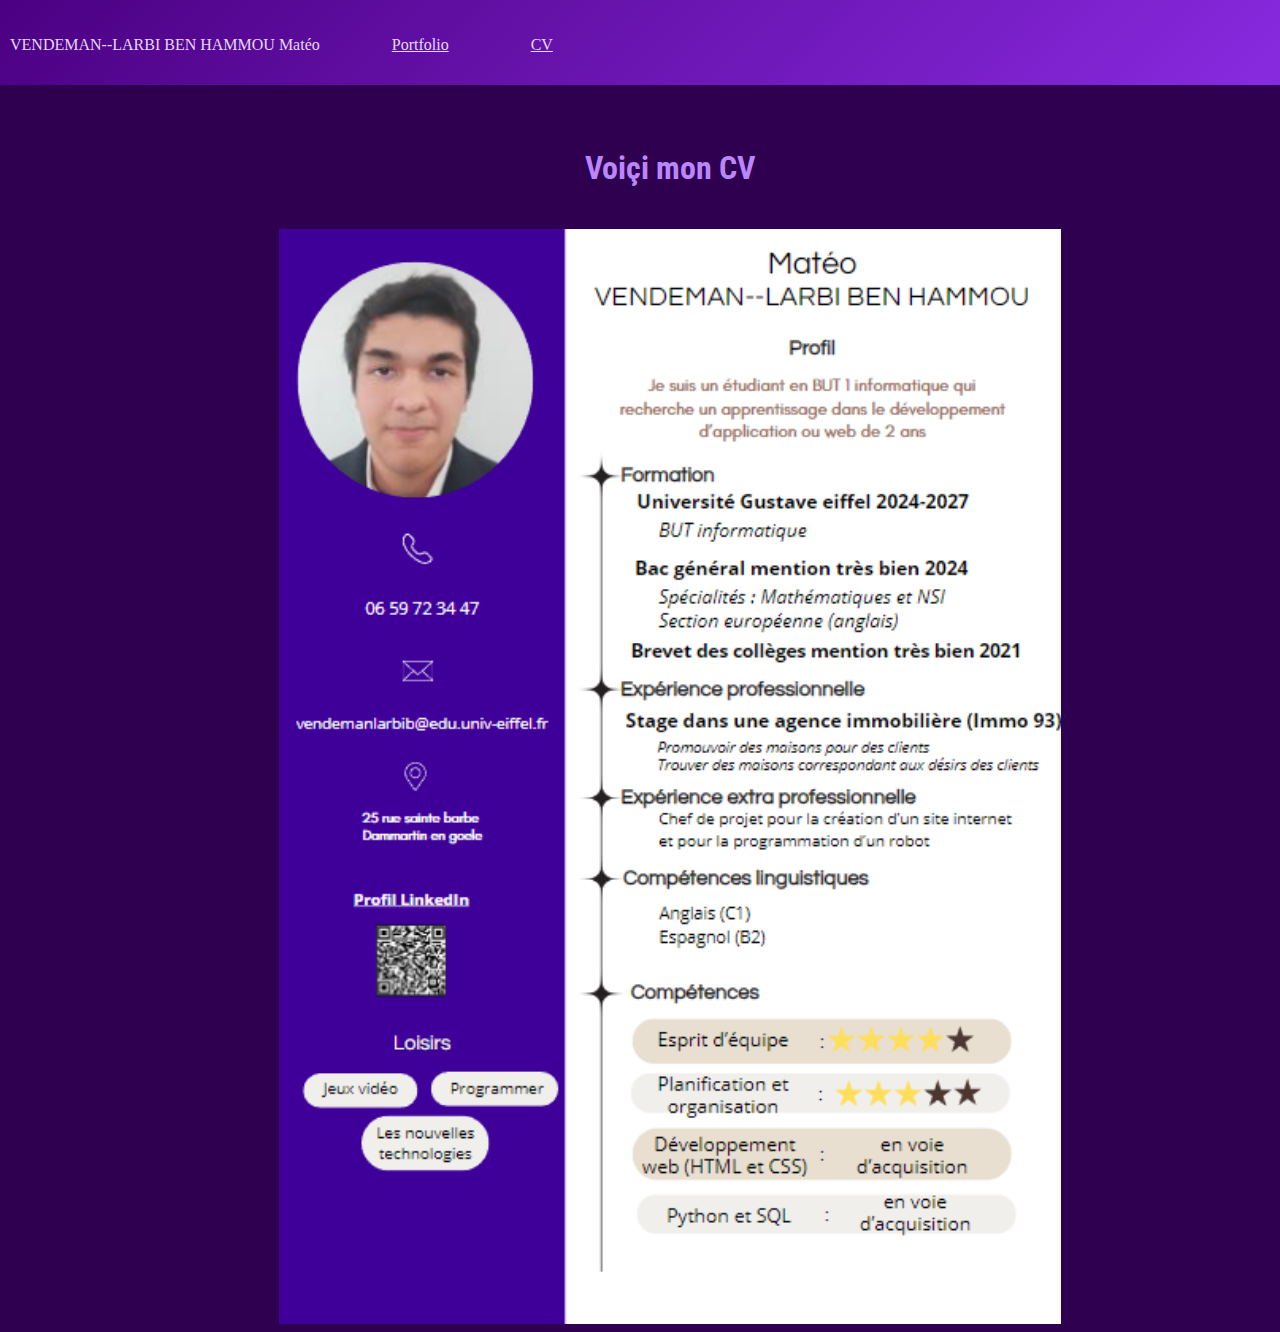
<file: cv.html>
<!DOCTYPE html>
<head>
    <meta charset="utf-8">
    <title>CV </title>
    <link rel="preconnect" href="https://fonts.googleapis.com">
    <link rel="preconnect" href="https://fonts.gstatic.com" crossorigin>
    <link href="https://fonts.googleapis.com/css2?family=Oswald:wght@200..700&display=swap" rel="stylesheet">
    <link rel="preconnect" href="https://fonts.googleapis.com">
    <link rel="preconnect" href="https://fonts.gstatic.com" crossorigin>
    <link href="https://fonts.googleapis.com/css2?family=Oswald:wght@200..700&family=Roboto+Condensed:ital,wght@0,100..900;1,100..900&display=swap" rel="stylesheet">
    <link rel="stylesheet" href="portfolio.css">
    </head>
<body>
    <header>
      <ul class="menu_grand">
        <li style="margin-left:-50px ;">VENDEMAN--LARBI BEN HAMMOU Matéo </li> 
        <li class="style-hori"><a href="index.html" class="element-menu">Portfolio</a></li>
        <li class="style-hori"><a href="cv.html" class="element-menu" >CV</a></li> 
      </ul>
  
      <label for="ch" id="lab_petit"><img src="menu.png" class="logo2"></label>
      <input type="checkbox" id="ch"/>
      <ul class="menu_petit">
        <li class="style-hori"><a href="index.html" class="element-menu">Portfolio</a></li>
        <li class="style-hori"><a href="cv.html" class="element-menu" >CV</a></li> 
      </ul>
      </header>
    <div style="display: flex;flex-direction: column;justify-content: center;align-items: center;">
        <h1>Voiçi mon CV</h1>
        <img src="cv.png" style="width: 65%; height: auto;">
    </div>
</body>
</file>
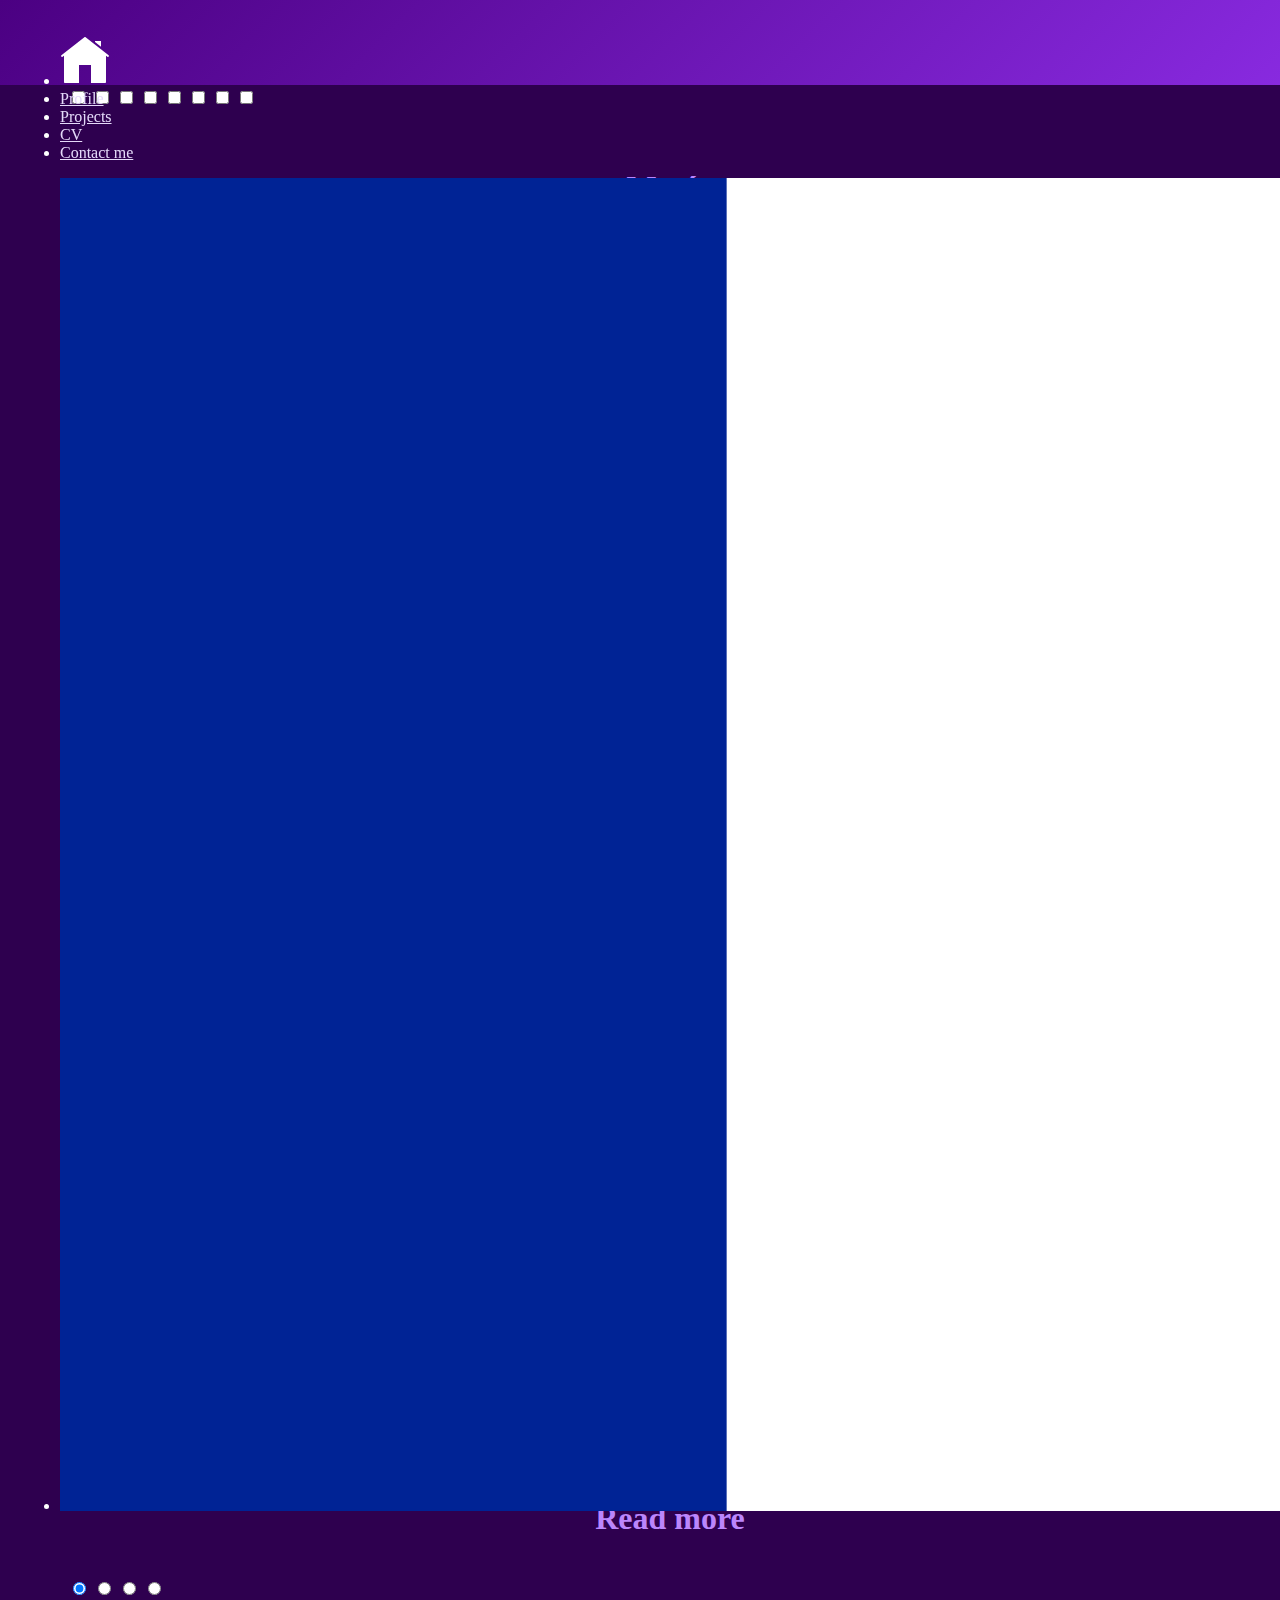
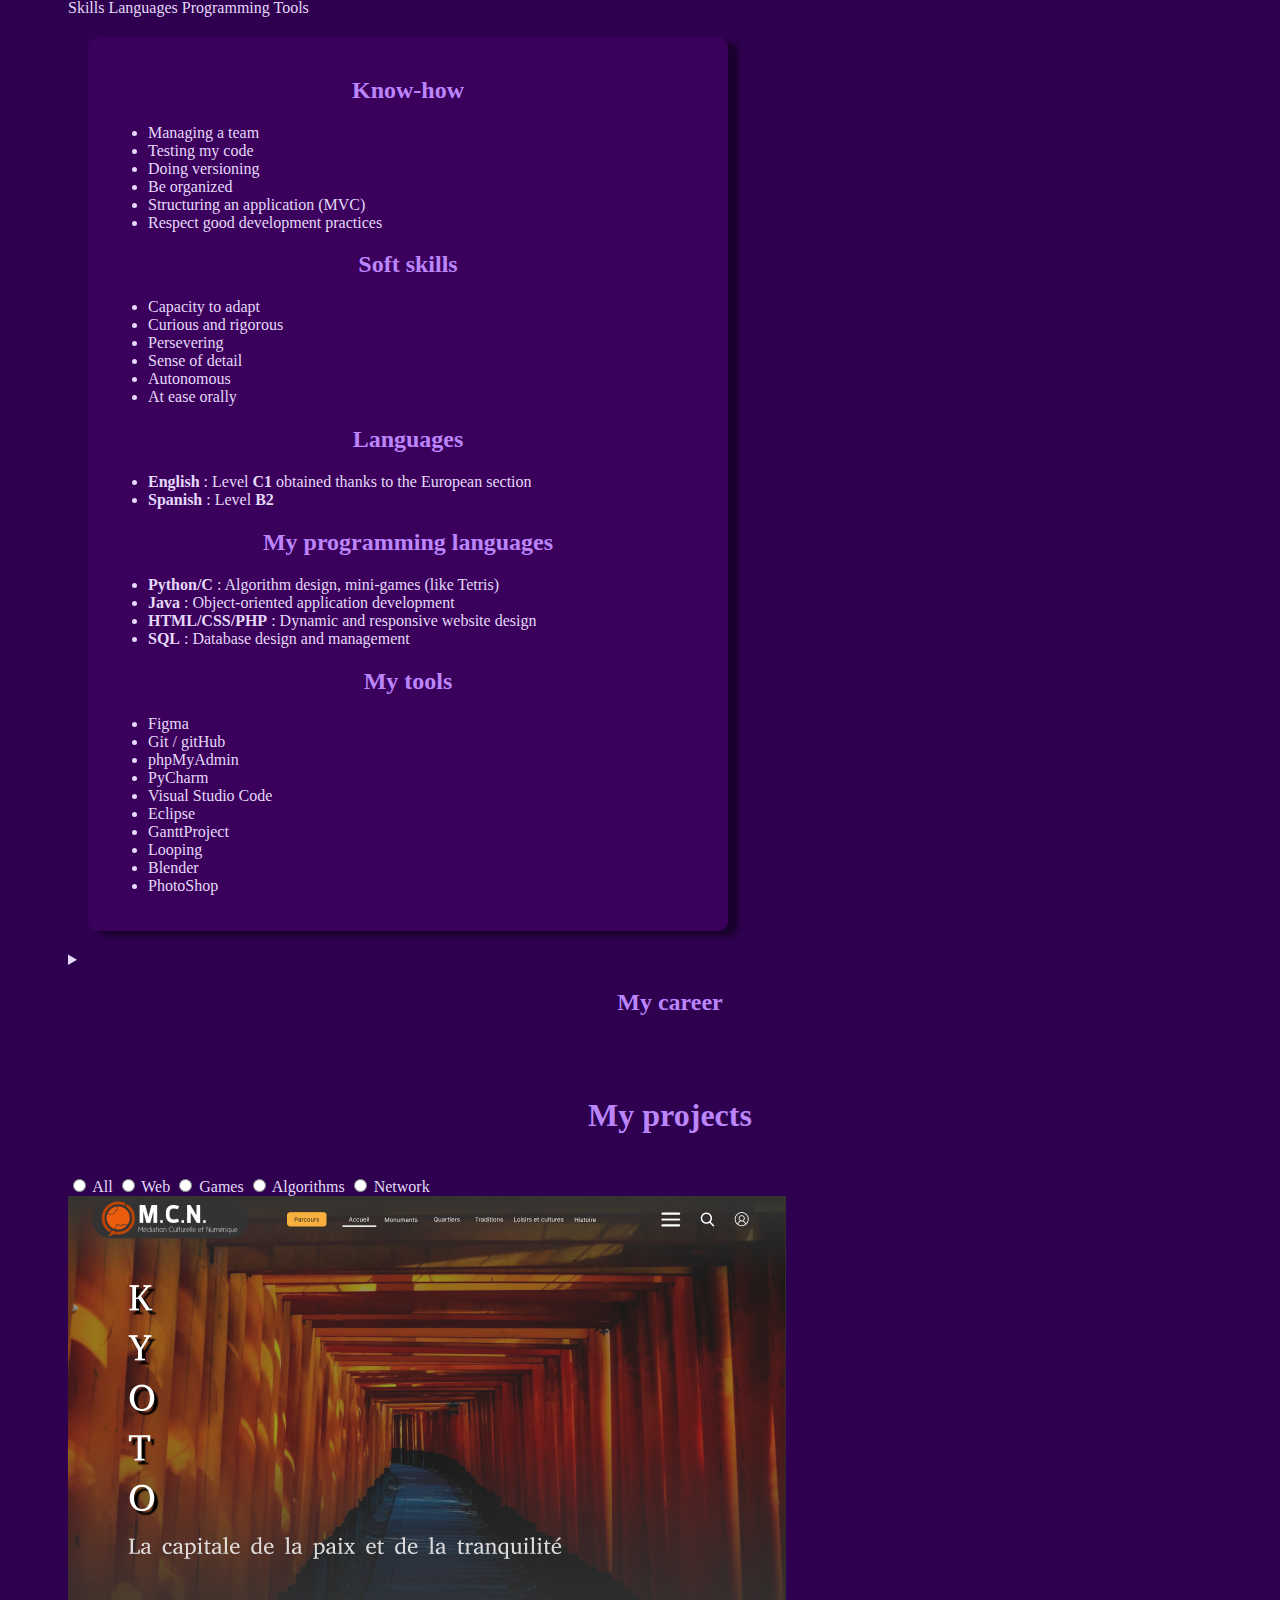
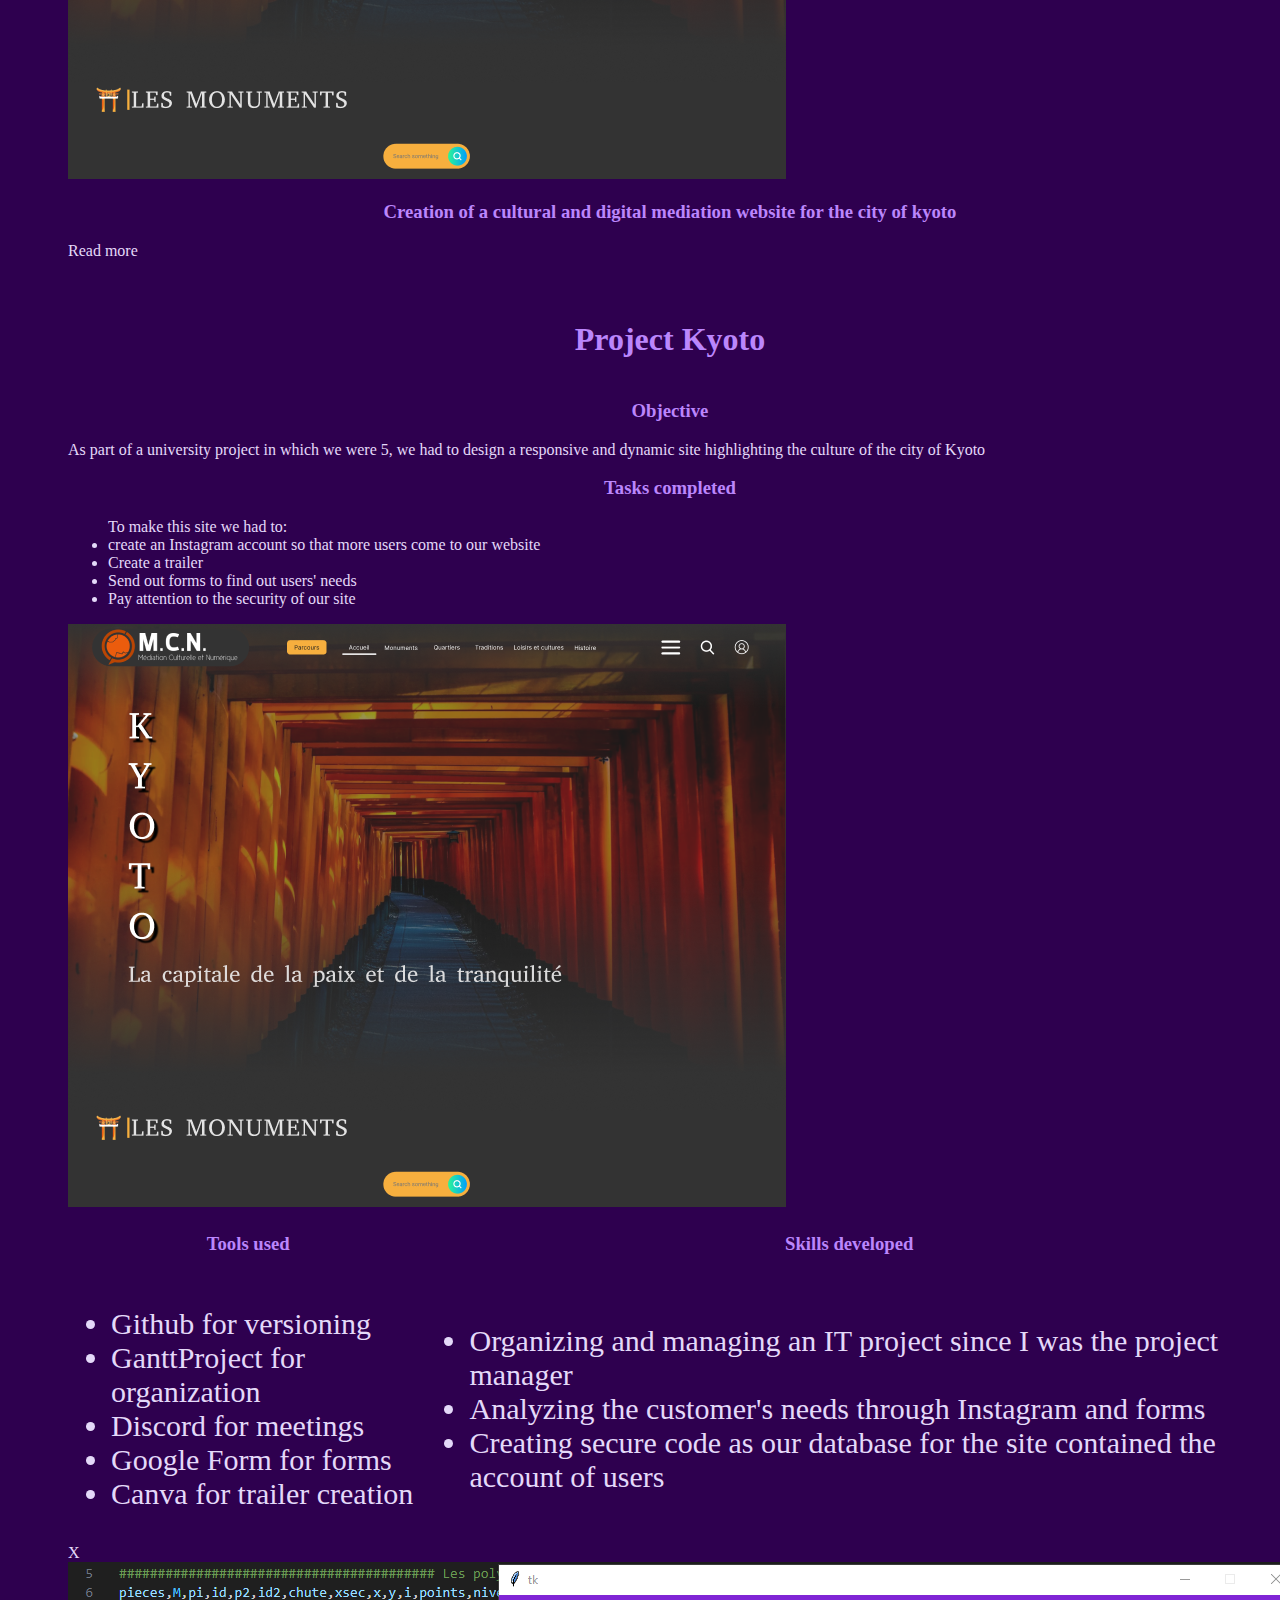
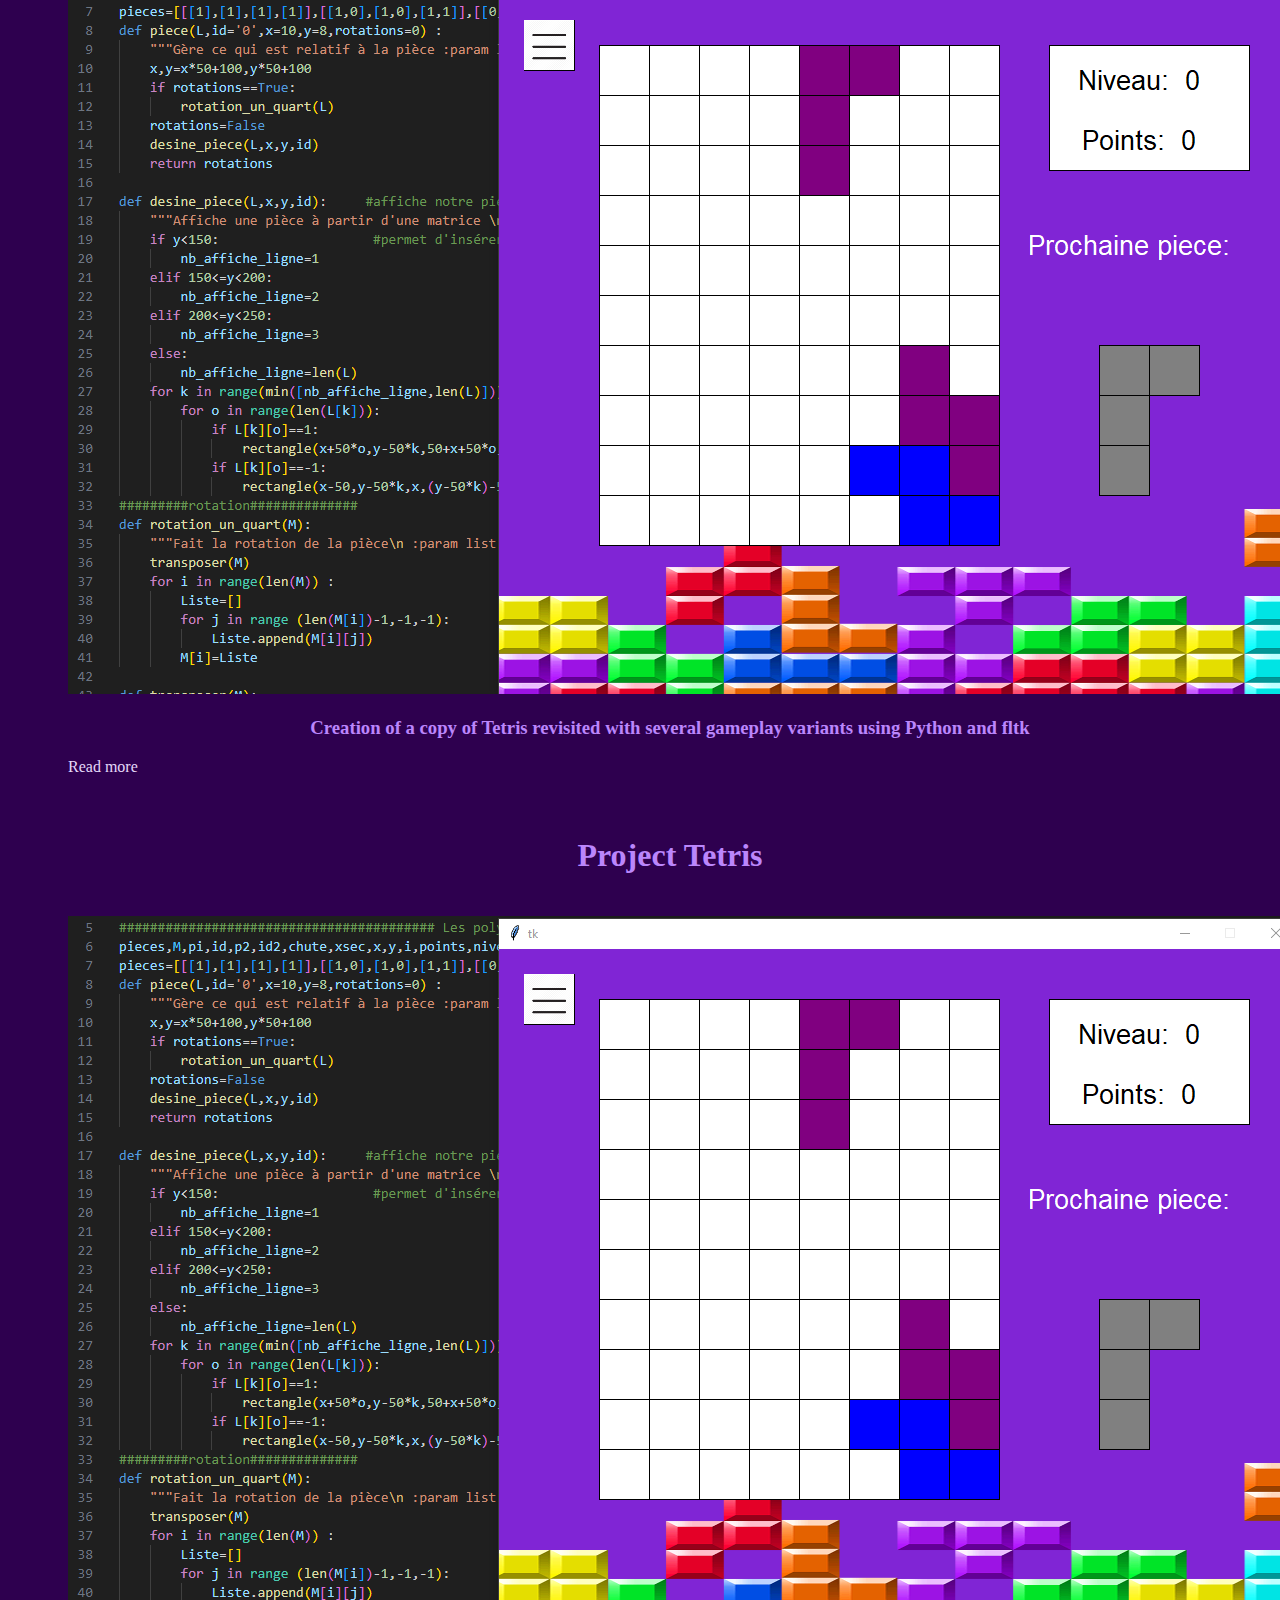
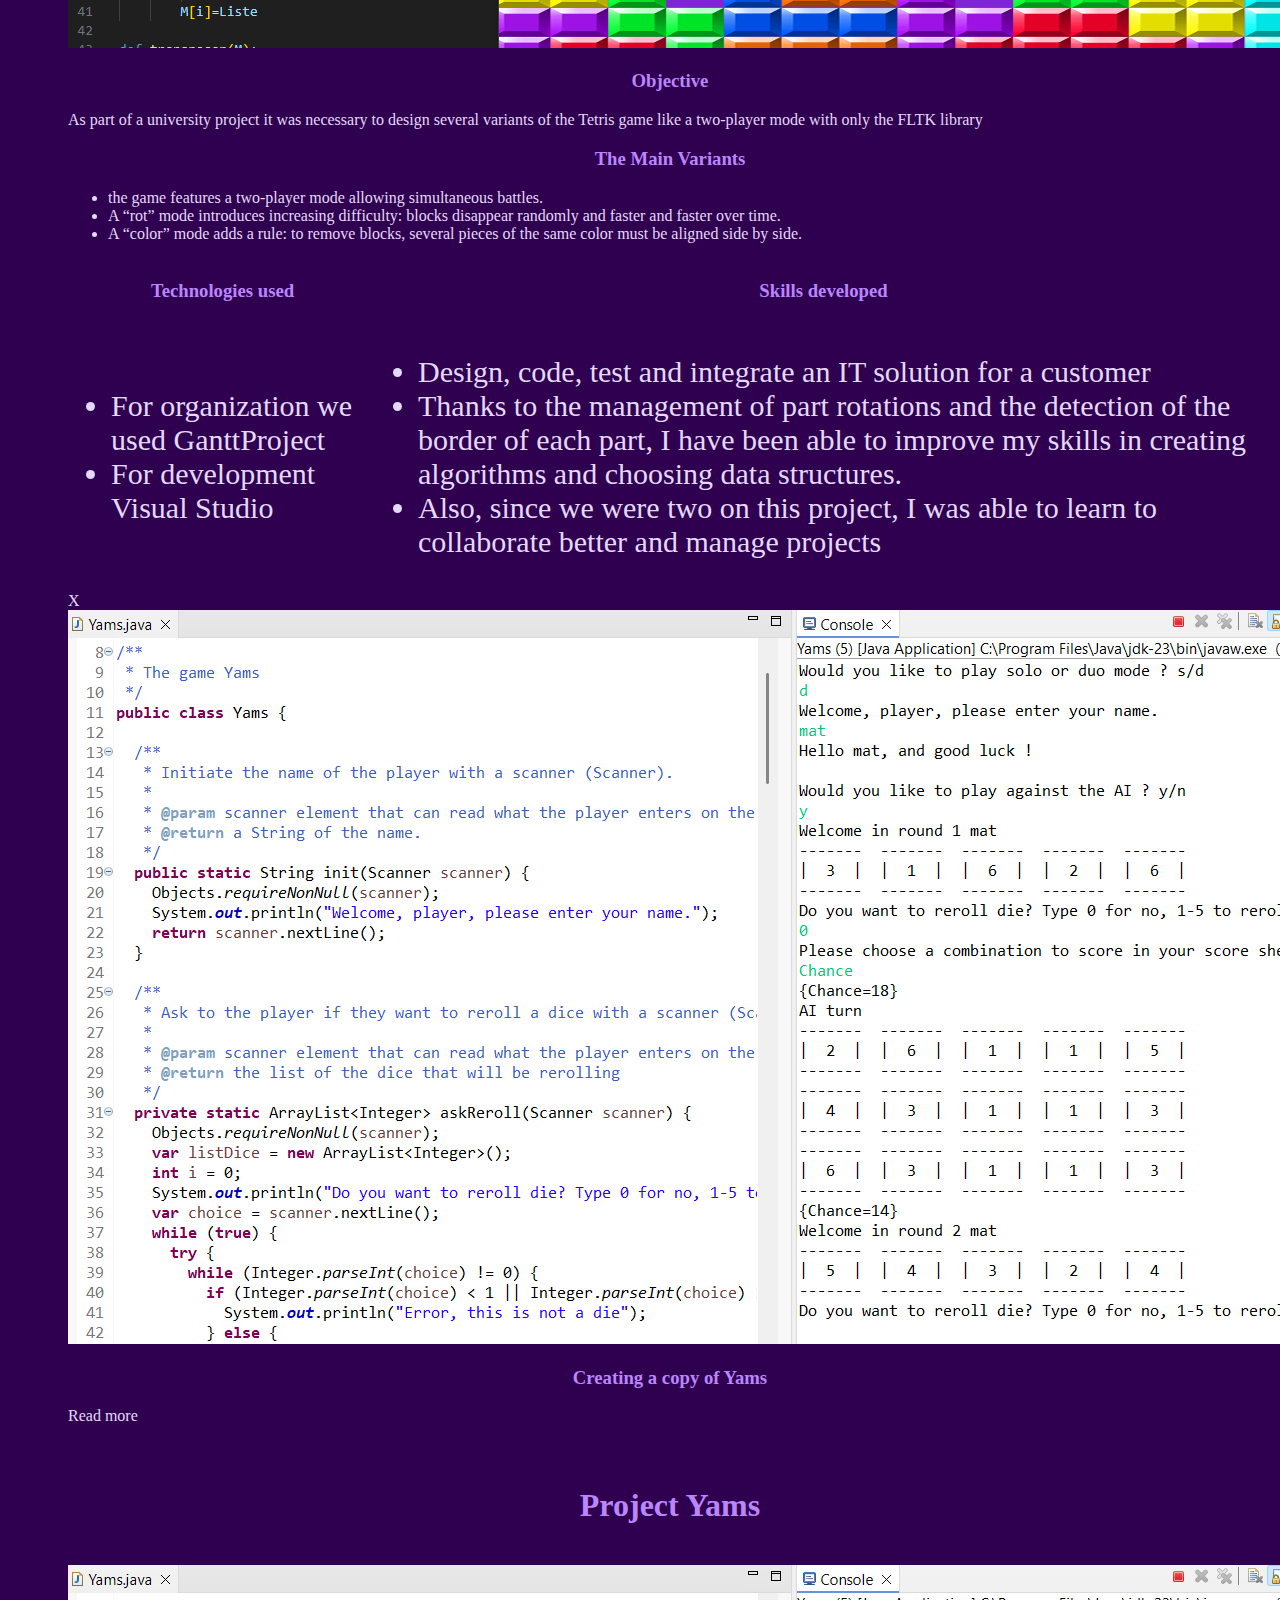
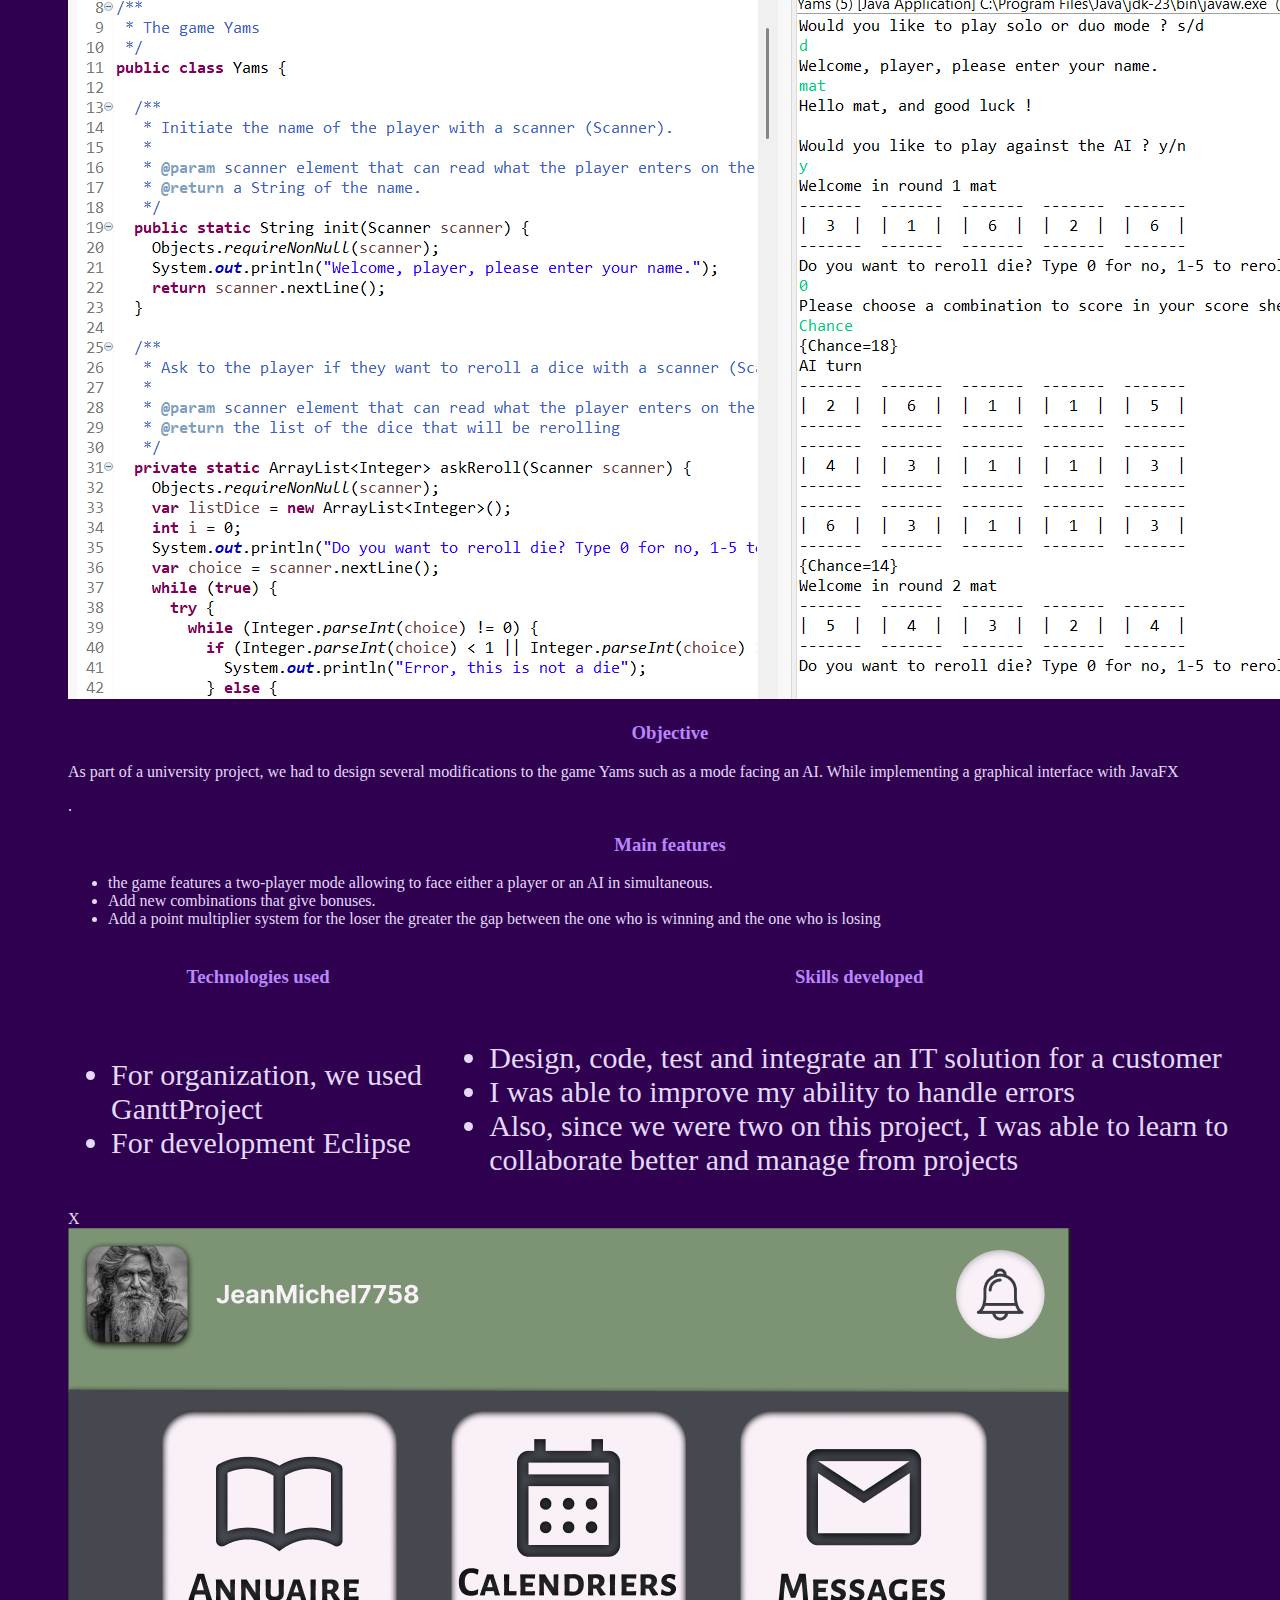
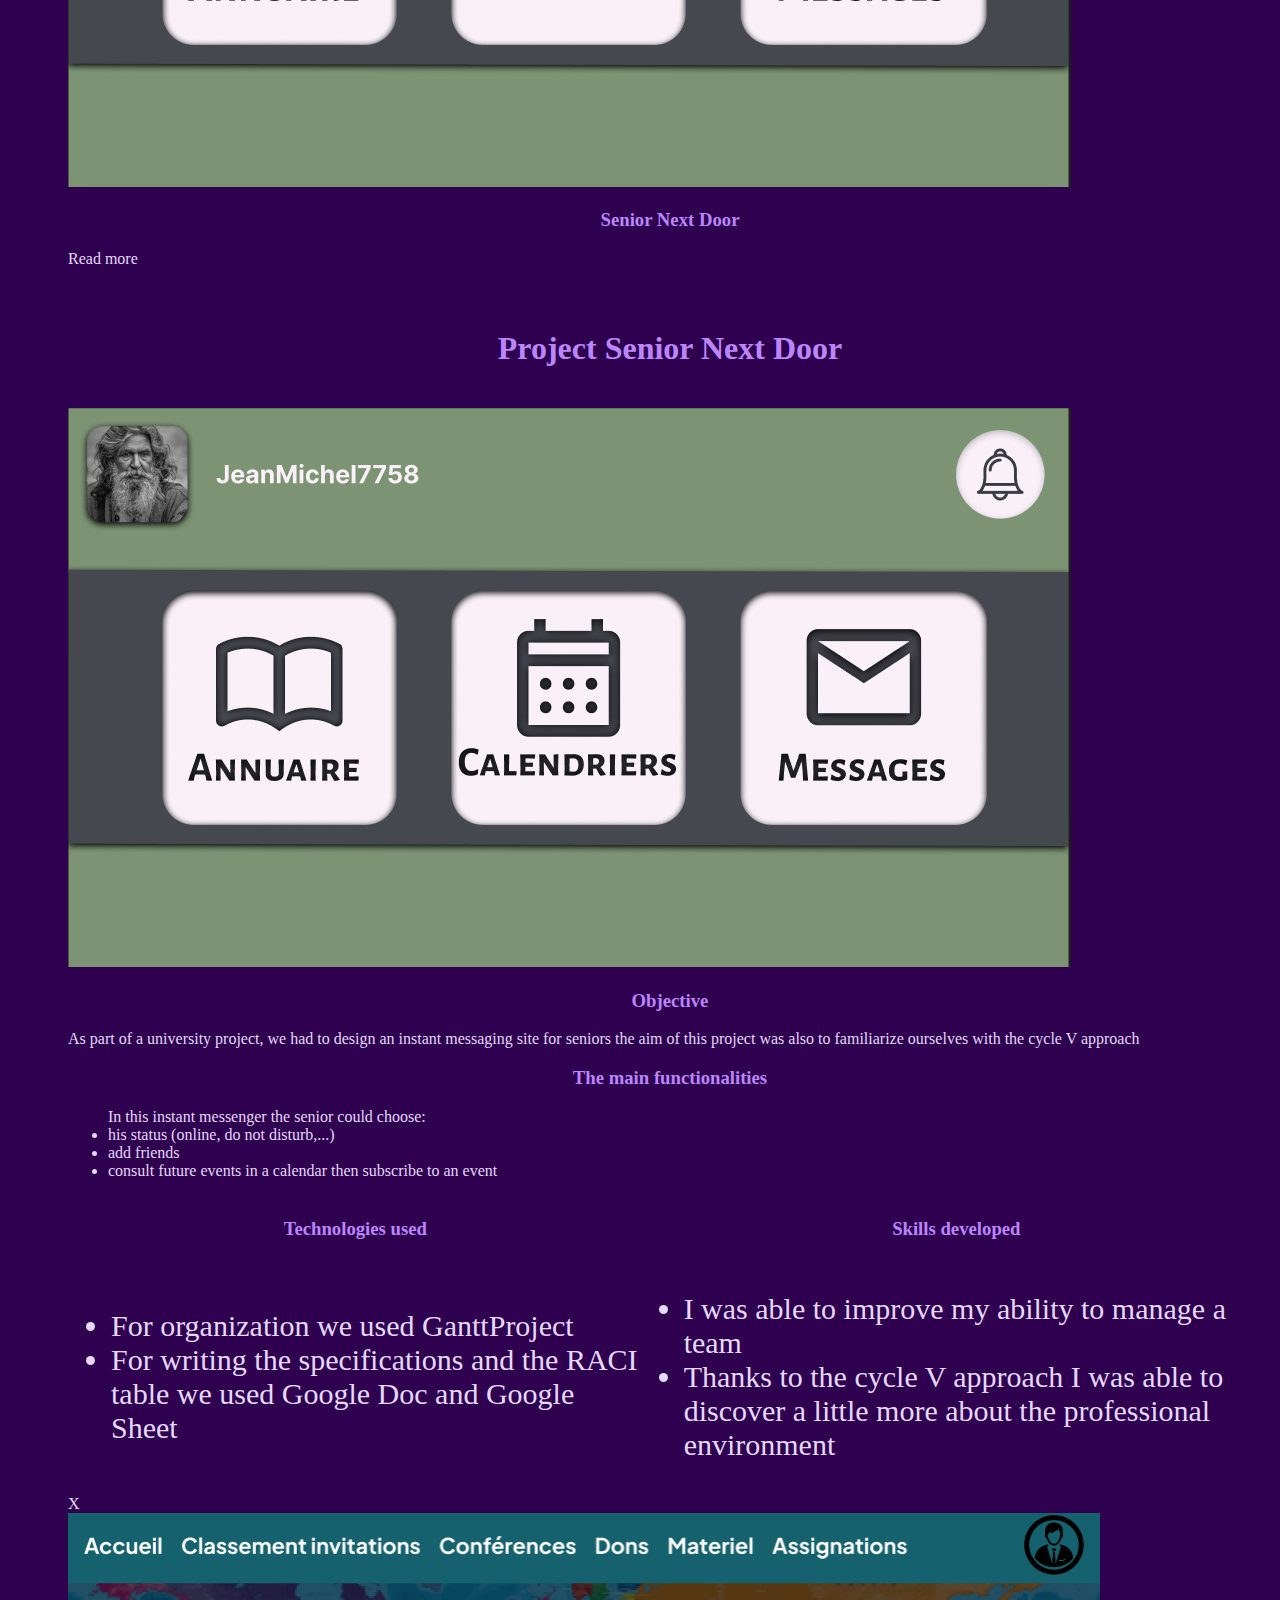
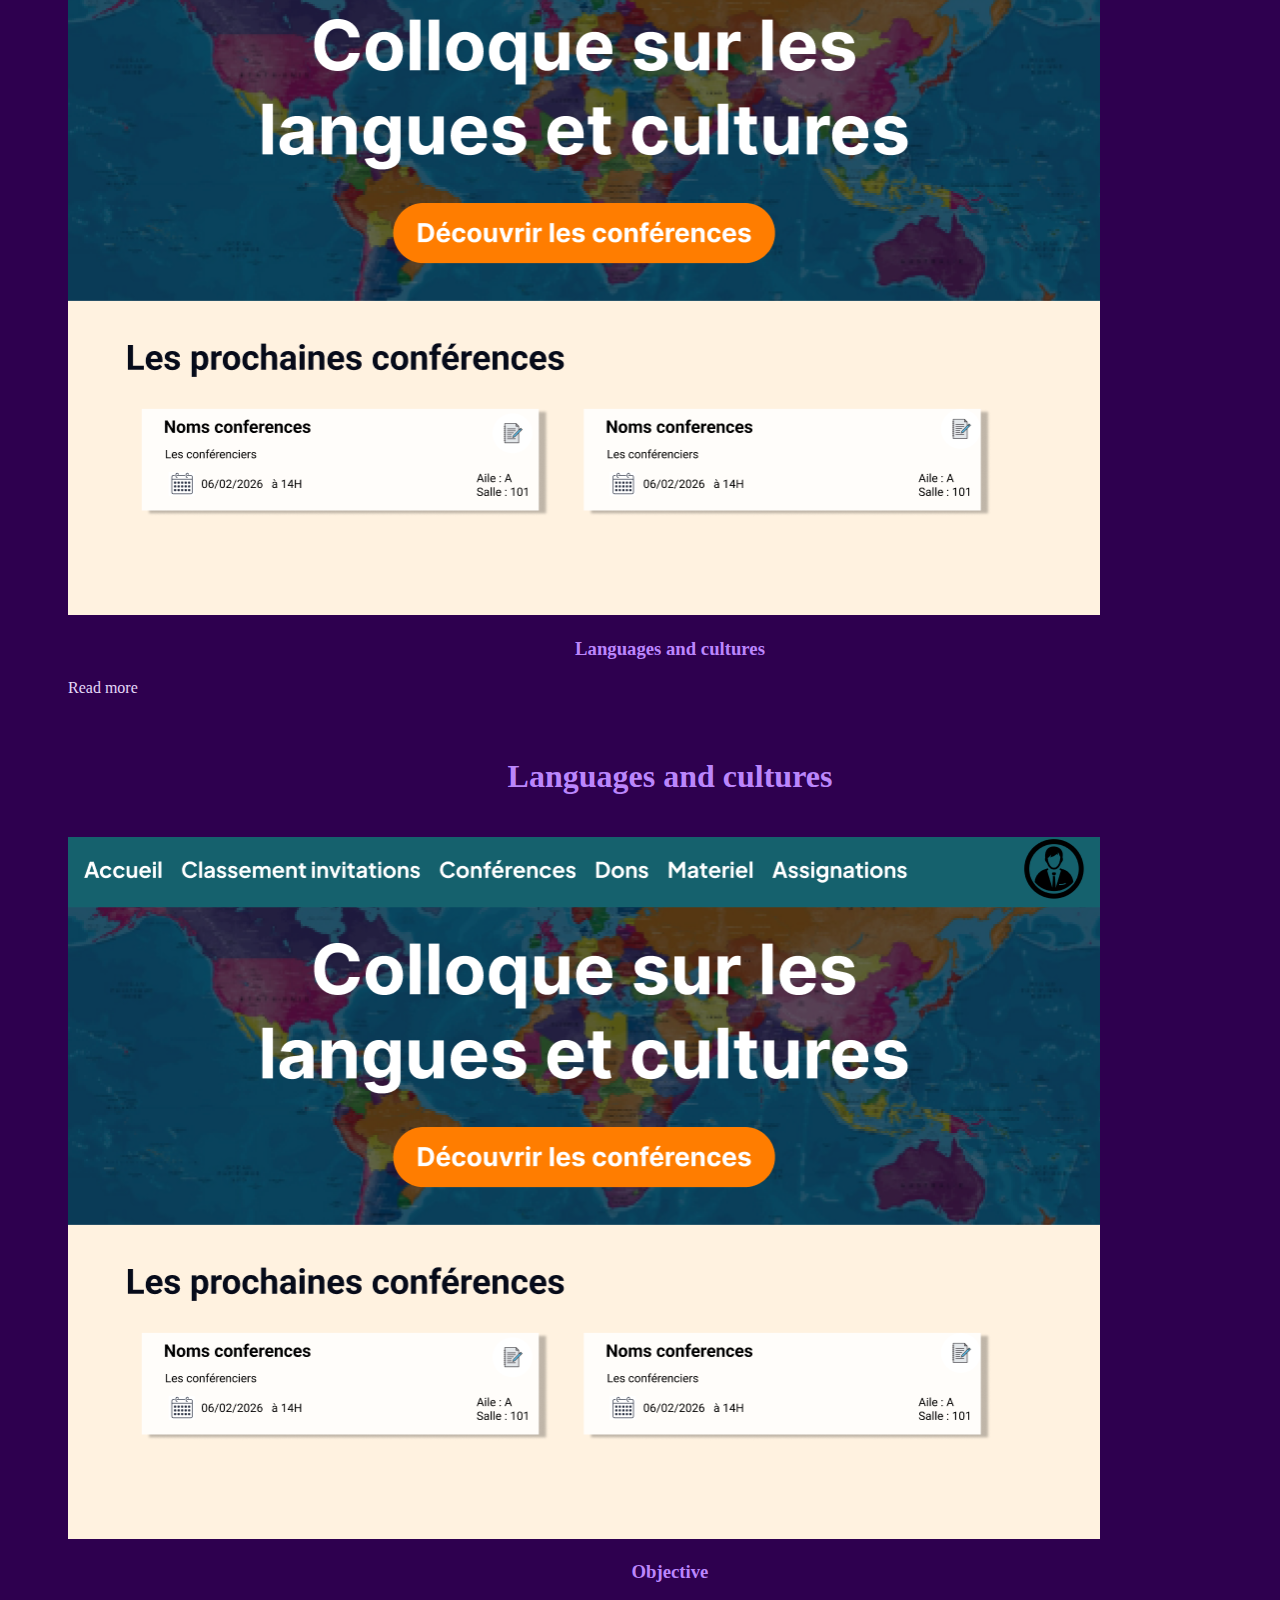
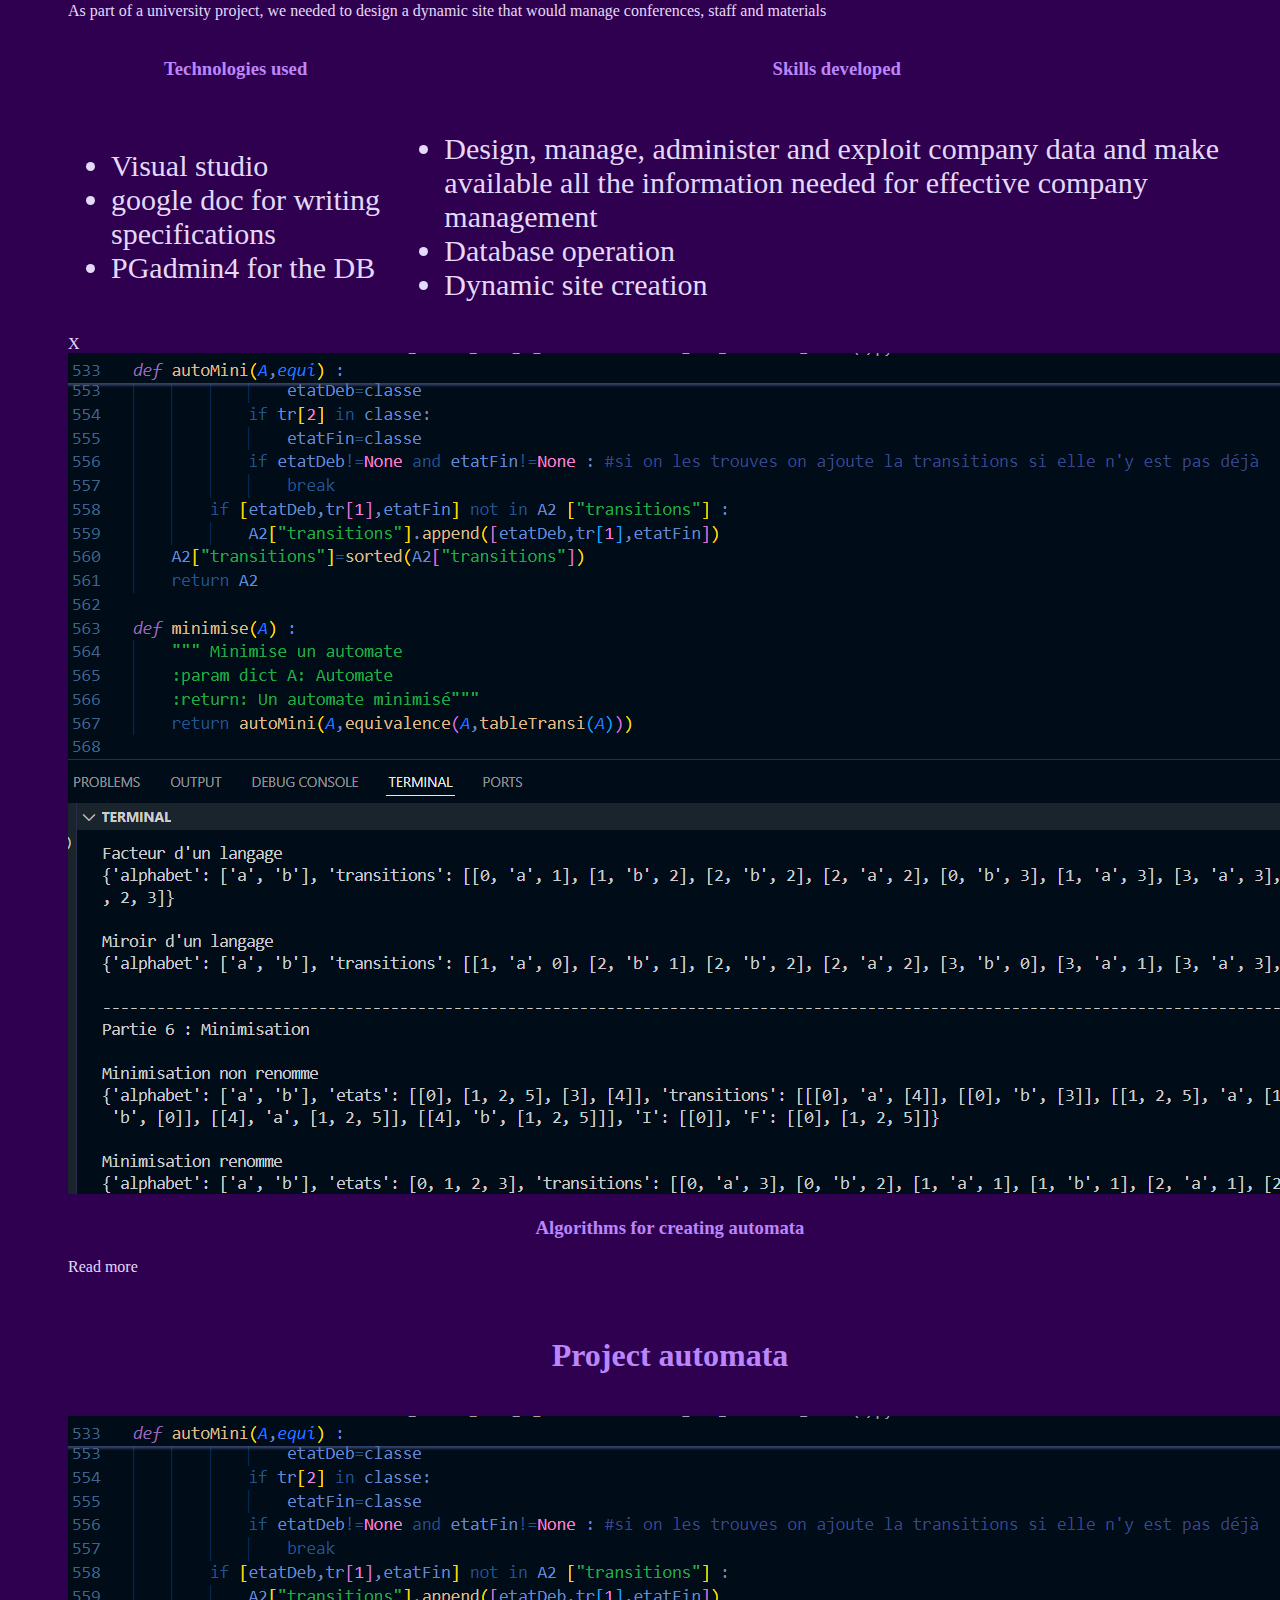
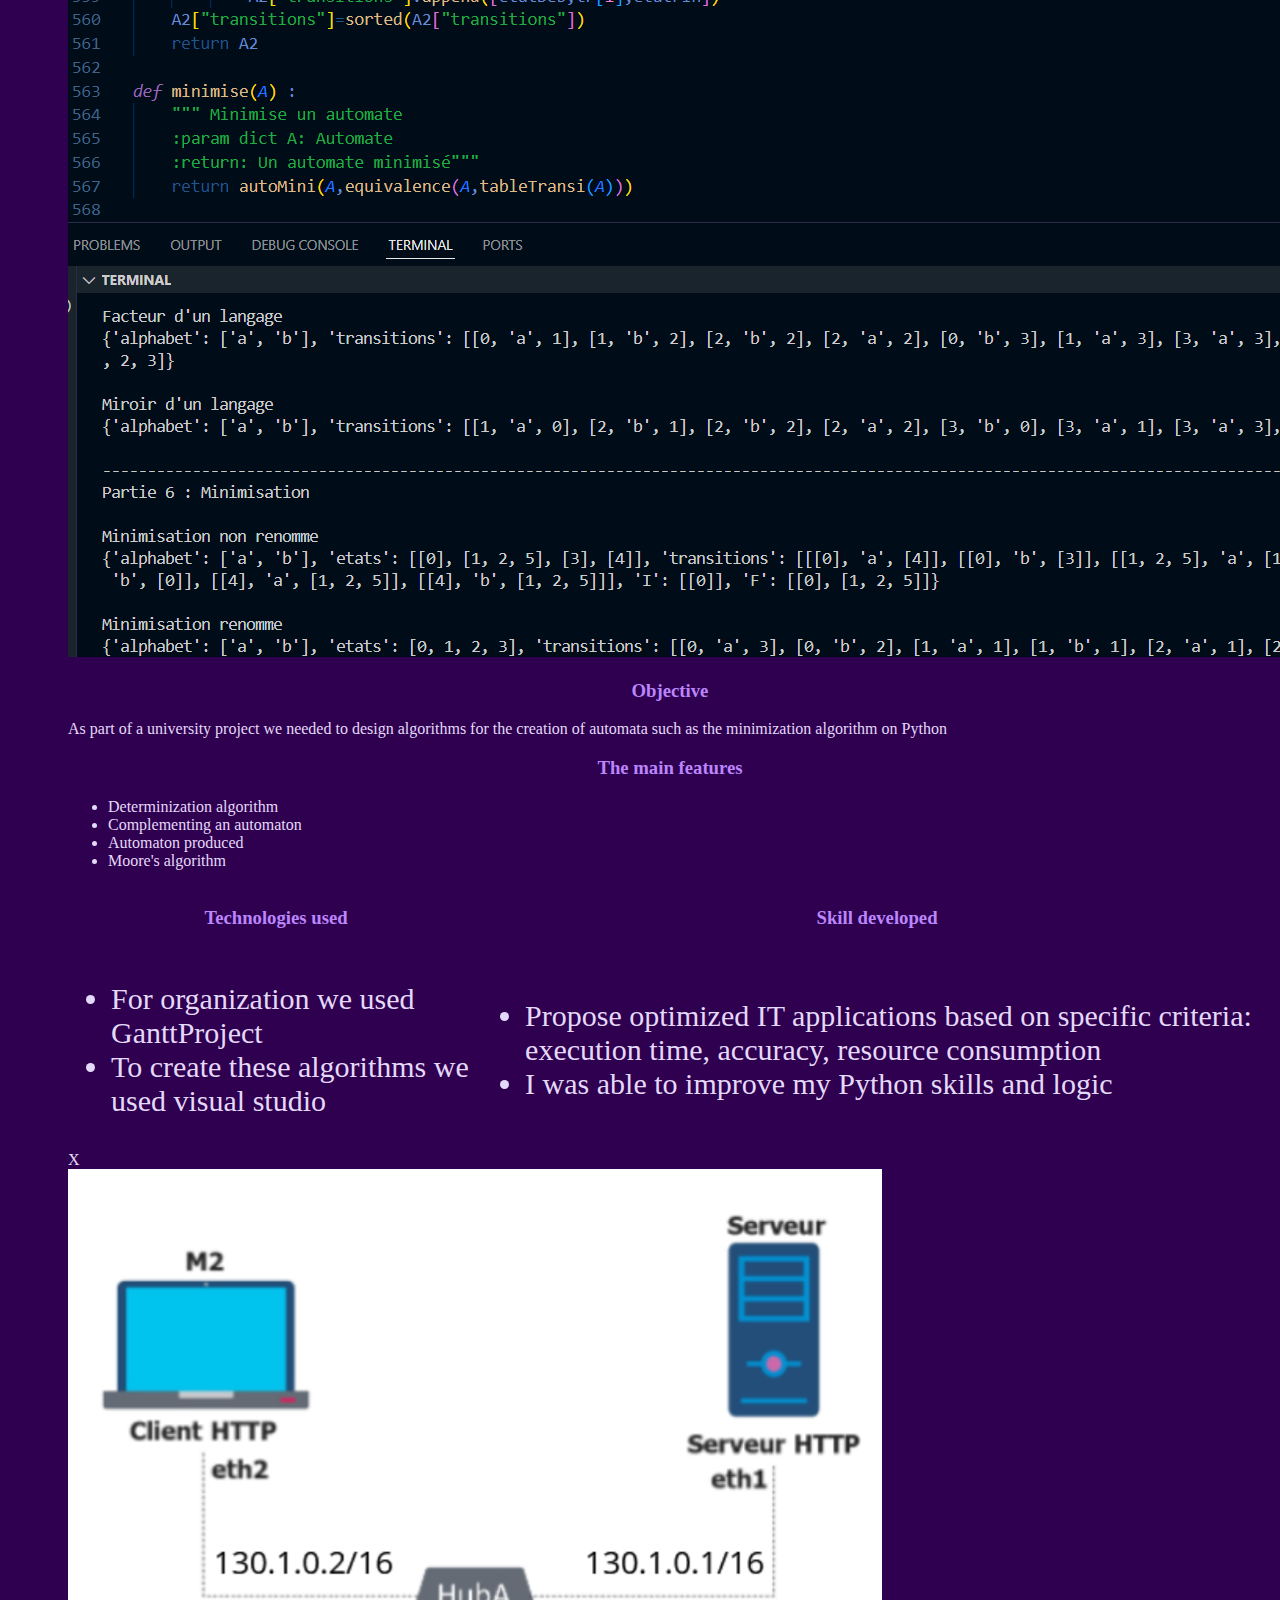
<file: portfolioEN.html>
<!DOCTYPE html>
<html>

<head>
  <meta charset="utf-8">
  <title>Portfolio </title>
  <link rel="preconnect" href="https://fonts.googleapis.com">
  <link rel="preconnect" href="https://fonts.gstatic.com" crossorigin>
  <link href="https://fonts.googleapis.com/css2?family=Montserrat:ital,wght@0,100..900;1,100..900&display=swap"
    rel="stylesheet">
  <link rel="stylesheet" href="portfolio.css">
</head>

<body>
  <input type="checkbox" id="check_pop_up1" />
  <input type="checkbox" id="check_pop_up2" />
  <input type="checkbox" id="check_pop_up3" />
  <input type="checkbox" id="check_pop_up4" />
  <input type="checkbox" id="check_pop_up5" />
  <input type="checkbox" id="check_pop_up6" />
  <input type="checkbox" id="check_pop_up7" />
  <input type="checkbox" id="check_pop_up8" />
  <div class="page">
    <header>
      <nav class="menu_header">
        <div class="lien">
          <ul>
            <li><a href="portfolioEN.html" class="logo"><img src="img/home.svg"></a></li>
            <li><a href="#profil">Profile </a></li>
            <li><a href="#projet">Projects</a></li>
            <li><a href="CVEN.html">CV</a></li>
            <li><a href="#contact">Contact me</a></li>
          </ul>
        </div>
        <div class="langues">
          <ul>
            <li><a href="index.html" class="logo"><img src="img/FR.png"></a></li>
          </ul>
        </div>
      </nav>
    </header>

    <div class="Presentation">
      <div class="intro">
        <h1>Matéo </br><b>VENDEMAN--LARBI BEN HAMMOU</b></h1>
        <p>
          I'm a future developer, passionate about creating video games and full-stack development.
          I'm currently in my 1st year at IIM digtal School, and I'm looking for a internship in software, web or video game development starting in July and for 2 weeks or 1 month
        </p>
        <a href="#contact" class="button">Contact me</a>
      </div>
      <img src="img/tete_cv.png" alt="Photo de profil">
    </div>

    <div id="profil" class="savoir_plus">
      <h1>Read more </h1>
      <div class="Menu_competence">
        <input type="radio" name="slider" id="Competence" checked>
        <input type="radio" name="slider" id="Language">
        <input type="radio" name="slider" id="Programmation">
        <input type="radio" name="slider" id="Outils">
        <nav>
          <label for="Competence" class="Competence">Skills</label>
          <label for="Language" class="Language">Languages</label>
          <label for="Programmation" class="Programmation">Programming</label>
          <label for="Outils" class="Outils">Tools</label>
          <div class="slider"></div>
        </nav>
        <section>
          <div class="contenu contenu_comp">
            <div class="box">
              <div>
                <h2>Know-how</h2>
                <ul>
                  <li>Managing a team</li>
                  <li>Testing my code</li>
                  <li>Doing versioning</li>
                  <li>Be organized</li>
                  <li>Structuring an application (MVC)</li>
                  <li>Respect good development practices</li>
                </ul>
              </div>
              <div>
                <h2>Soft skills </h2>
                <ul>
                  <li>Capacity to adapt</li>
                  <li>Curious and rigorous</li>
                  <li>Persevering</li>
                  <li>Sense of detail</li>
                  <li>Autonomous</li>
                  <li>At ease orally</li>
                </ul>
              </div>
            </div>
          </div>
          <div class="contenu contenu_lang">
            <h2>Languages</h2>
            <ul>
              <li><b>English</b> : Level <b>C1</b> obtained thanks to the European section</li>
              <li><b>Spanish</b> : Level <b>B2</b></li>
            </ul>
          </div>
          <div class="contenu contenu_prog">
            <h2>My programming languages</h2>
            <ul>
              <li><b>Python/C</b> : Algorithm design, mini-games (like Tetris)</li>
              <li> <b>Java</b> : Object-oriented application development</li>
              <li><b>HTML/CSS/PHP</b> : Dynamic and responsive website design</li>
              <li><b>SQL</b> : Database design and management</li>
            </ul>
          </div>
          <div class="contenu contenu_outils">
            <h2>My tools</h2>
            <ul>
              <li>Figma</li>
              <li>Git / gitHub</li>
              <li>phpMyAdmin</li>
              <li>PyCharm</li>
              <li>Visual Studio Code</li>
              <li>Eclipse</li>
              <li>GanttProject</li>
              <li>Looping</li>
              <li>Blender</li>
              <li>PhotoShop</li>
            </ul>
          </div>
        </section>
      </div>
      <details class="parcours">
        <summary>
          <h2>My career</h2>
        </summary>
        <div class="timeline">
          <div class="container gauche">
            <img src="img/cdg.jpg">
            <div class="text-box">
              <h2>Charles de Gaulle high school</h2>
              <small>2021-2024</small>
              <p>Specialties: Mathematics and NSI</p>
              <p>European section(English)</p>
              <p>Expert Math option</p>
              <div class="fleche-gauche"></div>
            </div>
          </div>

          <div class="container droite">
            <img src="img/bac.jpg">
            <div class="text-box">
              <h2>Bac general</h2>
              <small>In 2024</small>
              <p>with highest honour</p>
              <div class="fleche-droite"></div>
            </div>
          </div>

          <div class="container gauche">
            <img src="img/gustave.JPG">
            <div class="text-box">
              <h2>IUT Gustave Eiffel</h2>
              <small>Since 2024</small>
              <p>Formation : BUT computer sciences </p>
              <p>Application development course: design, development, validation </p>
              <div class="fleche-gauche"></div>
            </div>
          </div>
        </div>

        <div class="container droite">
            <img src="img/bac.jpg">
            <div class="text-box">
              <h2>IIM Digital School</h2>
              <small>Since 2026</small>
              <p>Game programming and coding</p>
              <div class="fleche-droite"></div>
            </div>
          </div>
      </details>

    </div>
    <div id="projet" class="titre-projet">
      <h1>My projects</h1>
    </div>
    <div class="liste_projet">

      <input type="radio" id="tout" name="couleur">
      <label for="tout"> All</label>

      <input type="radio" id="web" name="couleur">
      <label for="web"> Web</label>

      <input type="radio" id="jeux" name="couleur">
      <label for="jeux"> Games</label>

      <input type="radio" id="algorithmes" name="couleur">
      <label for="algorithmes"> Algorithms</label>

      <input type="radio" id="reseau" name="couleur">
      <label for="reseau"> Network</label>

      <div class="projet web">
        <div class="img-txt-proj">
          <img src="img/kyoto.png">
          <h3>Creation of a cultural and digital mediation website for the city of kyoto</h3>
          <label for="check_pop_up1" class="btn">
            Read more
          </label>
          <div class="fond1">
            <div class="pop_up">
              <h1>Project Kyoto</h1>
              <div class="text-image">
                <div class="text">
                  <h3>Objective</h3>
                  <p>As part of a university project in which we were 5, we had to design a responsive and
                    dynamic site highlighting the culture of the city of Kyoto</p>
                  <h3>Tasks completed</h3>
                  <ul>To make this site we had to:
                    <li>create an Instagram account so that more users come to our website</li>
                    <li>Create a trailer</li>
                    <li>Send out forms to find out users' needs</li>
                    <li>Pay attention to the security of our site</li>
                  </ul>
                </div>
                <img src="img/kyoto.png">
              </div>
              <table>
                <tr>
                  <th>
                    <h3>Tools used</h3>
                  </th>
                  <th>
                    <h3>Skills developed</h3>
                  </th>
                </tr>
                <tr>
                  <td>
                    <ul>
                      <li>Github for versioning</li>
                      <li>GanttProject for organization</li>
                      <li>Discord for meetings</li>
                      <li>Google Form for forms</li>
                      <li>Canva for trailer creation</li>
                    </ul>
                  </td>
                  <td>
                    <ul>
                      <li>Organizing and managing an IT project since I was the project manager</li>
                      <li>Analyzing the customer's needs through Instagram and forms</li>
                      <li>Creating secure code as our database for the site contained the account of
                        users</li>
                    </ul>
                  </td>
                </tr>
              </table>
              <label for="check_pop_up1" class="close"> X </label>
            </div>
          </div>
        </div>
      </div>


      <div class="projet jeux">
        <div class="img-txt-proj">
          <img src="img/tetris.png">
          <h3>Creation of a copy of Tetris revisited with several gameplay variants using Python and fltk</h3>
          <label for="check_pop_up2" class="btn">
            Read more
          </label>
          <div class="fond2">
            <div class="pop_up">
              <h1>Project Tetris</h1>
              <div class="text-image">
                <img src="img/tetris.png" alt="tetris">
                <div class="text">
                  <h3>Objective</h3>
                  <p>As part of a university project it was necessary to design several variants of the Tetris game
                    like a two-player mode with only the FLTK library</p>

                  <h3> The Main Variants</h3>
                  <ul>
                    <li>the game features a two-player mode allowing simultaneous battles.</li>
                    <li>A “rot” mode introduces increasing difficulty: blocks disappear
                      randomly and
                      faster and faster over time.</li>
                    <li>A “color” mode adds a rule: to remove blocks, several pieces of the
                      same color must be aligned side by side.</li>
                  </ul>
                </div>
              </div>
              <table>
                <tr>
                  <th>
                    <h3> Technologies used</h3>
                  </th>
                  <th>
                    <h3> Skills developed</h3>
                  </th>
                </tr>
                <tr>
                  <td>
                    <ul>
                      <li>For organization we used GanttProject</li>
                      <li>For development Visual Studio</li>
                    </ul>
                  </td>
                  <td>
                    <ul>
                      <li>Design, code, test and integrate an IT solution for a customer</li>
                      <li>Thanks to the management of part rotations and the detection of the border of each part, I
                        have been able to
                        improve my skills in creating algorithms and choosing data structures.
                      </li>
                      <li>Also, since we were two on this project, I was able to learn to collaborate better and manage
                        projects</li>
                    </ul>
                  </td>
                </tr>
              </table>

              <label for="check_pop_up2" class="close"> X </label>
            </div>
          </div>

        </div>
      </div>

      <div class="projet jeux">
        <div class="img-txt-proj">
          <img src="img/yams.png">
          <h3>Creating a copy of Yams</h3>
          <label for="check_pop_up3" class="btn">
            Read more
          </label>
          <div class="fond3">
            <div class="pop_up">
              <h1>Project Yams</h1>
              <div class="text-image">
                <img src="img/yams.png" alt="Yams">
                <div class="text">

                  <h3>Objective</h3>
                  <p>As part of a university project, we had to design several modifications to the game
                    Yams
                    such as
                    a mode facing an AI. While implementing a graphical interface with JavaFX</p>.
                  <h3> Main features</h3>
                  <ul>
                    <li>the game features a two-player mode allowing to face either a player or an AI in
                      simultaneous.
                    </li>
                    <li>Add new combinations that give bonuses.</li>
                    <li>Add a point multiplier system for the loser the greater the gap between the one who is
                      winning and the one who is losing</li>
                  </ul>

                </div>
              </div>
              <table>
                <tr>
                  <th>
                    <h3> Technologies used</h3>
                  </th>
                  <th>
                    <h3> Skills developed</h3>
                  </th>
                </tr>
                <tr>
                  <td>
                    <ul>
                      <li>For organization, we used GanttProject</li>
                      <li>For development Eclipse</li>
                    </ul>
                  </td>
                  <td>
                    <ul>
                      <li>Design, code, test and integrate an IT solution for a customer</li>
                      <li>I was able to improve my ability to handle errors</li>
                      <li> Also, since we were two on this project, I was able to learn to collaborate better and manage
                        from projects</li>
                    </ul>
                  </td>
                </tr>
              </table>
              <label for="check_pop_up3" class="close"> X </label>
            </div>
          </div>
        </div>
      </div>



      <div class="projet web">
        <div class="img-txt-proj">
          <img src="img/senior.png">
          <h3>Senior Next Door</h3>
          <label for="check_pop_up4" class="btn">
            Read more
          </label>
          <div class="fond4">
            <div class="pop_up">
              <h1>Project Senior Next Door</h1>
              <div class="text-image">
                <img src="img/senior.png" alt="Senior Next Door">
                <div class="text">
                  <h3>Objective</h3>
                  <p>As part of a university project, we had to design an instant messaging site for
                    seniors
                    the aim of this project was also to familiarize ourselves with the cycle V approach
                  </p>

                  <h3> The main functionalities</h3>
                  <ul>In this instant messenger the senior could choose:<li>his status (online, do not
                      disturb,...)</li>
                    <li>add friends</li>
                    <li>consult future events in a calendar then subscribe to an event</li>
                  </ul>
                </div>
              </div>
              <table>
                <tr>
                  <th>
                    <h3> Technologies used</h3>
                  </th>
                  <th>
                    <h3> Skills developed</h3>
                  </th>
                </tr>
                <tr>
                  <td>
                    <ul>
                      <li>For organization we used GanttProject </li>
                      <li>For writing the specifications and the RACI table we used Google Doc and
                        Google Sheet</li>
                    </ul>
                  </td>
                  <td>
                    <ul>
                      <li>I was able to improve my ability to manage a team </li>
                      <li>Thanks to the cycle V approach I was able to discover a little more about the professional
                        environment </li>
                    </ul>
                  </td>
                </tr>
              </table>
              <label for="check_pop_up4" class="close"> X </label>
            </div>
          </div>
        </div>
      </div>

      <div class="projet web">
        <div class="img-txt-proj">
          <img src="img/bdd.png">
          <h3>Languages and cultures</h3>
          <label for="check_pop_up5" class="btn">
            Read more
          </label>
          <div class="fond5">
            <div class="pop_up">
              <h1>Languages and cultures</h1>
              <div class="text-image">
                <img src="img/bdd.png" alt="Senior Next Door">
                <div class="text">
                  <h3>Objective</h3>
                  <p>As part of a university project, we needed to design a dynamic site that would manage
                    conferences, staff and materials
                  </p>
                </div>
              </div>
              <table>
                <tr>
                  <th>
                    <h3> Technologies used</h3>
                  </th>
                  <th>
                    <h3> Skills developed</h3>
                  </th>
                </tr>
                <tr>
                  <td>

                    <ul>
                      <li>Visual studio</li>
                      <li>google doc for writing specifications</li>
                      <li>PGadmin4 for the DB</li>
                    </ul>
                  </td>
                  <td>
                    <ul>
                      <li>Design, manage, administer and exploit company data and make available all the information
                        needed for effective company management</li>
                      <li>Database operation</li>
                      <li>Dynamic site creation</li>
                    </ul>
                  </td>
                </tr>
              </table>
              <label for="check_pop_up5" class="close"> X </label>
            </div>
          </div>
        </div>
      </div>

      <div class="projet algorithmes">
        <div class="img-txt-proj">
          <img src="img/graphe.png">
          <h3>Algorithms for creating automata </h3>
          <label for="check_pop_up6" class="btn">
            Read more
          </label>
          <div class="fond6">
            <div class="pop_up">
              <h1>Project automata</h1>
              <div class="text-image">
                <img src="img/graphe.png" alt="Senior Next Door">
                <div class="text">
                  <h3>Objective</h3>
                  <p>As part of a university project we needed to design algorithms for the creation
                    of automata such as the minimization algorithm on Python
                  </p>
                  <h3>The main features</h3>
                  <ul>
                    <li>Determinization algorithm</li>
                    <li>Complementing an automaton</li>
                    <li>Automaton produced</li>
                    <li>Moore's algorithm</li>
                  </ul>
                </div>
              </div>
              <table>
                <tr>
                  <th>
                    <h3> Technologies used</h3>
                  </th>
                  <th>
                    <h3> Skill developed</h3>
                  </th>
                </tr>
                <tr>
                  <td>
                    <ul>
                      <li>For organization we used GanttProject </li>
                      <li>To create these algorithms we used visual studio</li>
                    </ul>
                  </td>
                  <td>
                    <ul>
                      <li>Propose optimized IT applications based on specific criteria: execution time, accuracy,
                        resource consumption</li>
                      <li>I was able to improve my Python skills and logic </li>
                    </ul>
                  </td>
                </tr>
              </table>
              <label for="check_pop_up6" class="close"> X </label>
            </div>
          </div>
        </div>
      </div>

      <div class="projet reseau">
        <div class="img-txt-proj">
          <img src="img/reseau.png" alt="Schema réseau">
          <h3>Simulation of a web server </h3>
          <label for="check_pop_up7" class="btn">
            Read more
          </label>
          <div class="fond7">
            <div class="pop_up">
              <h1>Simulation of a web server</h1>
              <div class="text-image">
                <img src="img/reseau.png" alt="Schema réseau">
                <div class="text">
                  <h3>Objective</h3>
                  <p>As part of a university project it was necessary
                    firstly to explain what the HTTP protocol is, and then secondly to see how
                    to install an HTTP server on a virtual machine with netkit as well as how the
                    various configuration files required work.
                  </p>
                  <h3>main functionality</h3>
                  <ul>
                    <li>Receiving and hosting websites</li>
                  </ul>
                </div>
              </div>
              <table>
                <tr>
                  <th>
                    <h3> Technologies used</h3>
                  </th>
                  <th>
                    <h3> Skill developed</h3>
                  </th>
                </tr>
                <tr>
                  <td>
                    <ul>
                      <li>Wireshark</li>
                      <li>Netkit</li>
                    </ul>
                  </td>
                  <td>
                    <ul>
                      <li>Install, configure, make available, maintain in operational conditions infrastructures,
                        services and networks and optimize an organization's IT system</li>
                      <li>I was able to improve my independence because no help was given to us</li>
                    </ul>
                  </td>
                </tr>
              </table>
              <label for="check_pop_up7" class="close"> X </label>
            </div>
          </div>
        </div>
      </div>
    </div>
  </div>

  <footer id="contact">
    <form action="https://api.web3forms.com/submit" method="POST" class="contact">
      <div class="titre">
        <h3>Contact me</h3>
        <hr>
      </div>
      <input type="hidden" name="access_key" value="c44b28ae-4fae-411a-bf33-9cea89b306d8">
      <input type="text" name="nom" placeholder="Your name" class="contact-input" required>
      <input type="text" name="email" placeholder="Your mail" class="contact-input" required>
      <textarea name="message" placeholder="Your message" class="contact-input" required></textarea>
      <button type="submit">Send <img src="img/envoyer.png" alt="fleche"></button>
    </form>
    <div>
      <h3>Phone : 06 59 72 34 47</h3>
      <h3>Email : vendeman.mateo77@gmail.com</h3>
      <a href="https://www.linkedin.com/in/mateo-vendeman-larbi-ben-hammou-a0810922a"><img class="linkedin"
          src="img/linkedin.png"></a>
    </div>
  </footer>
</body>

</html>
</file>
<file: portfolio.css>
p{font-family :'Oswald'}
#ch, #lab_petit, .menu_petit{
    display: none;
} 
.liste {
    font-size: 24px;
}
.img_princi { 
    width: 100%;
    height:auto ;
}
footer{
    background-color: #17133f;
    width:100%;
    position: absolute;
    left: 0;
    color: goldenrod;
}
ul.menu_grand {
    list-style: none;color: #e4d9f9;
    display:flex;
}
td{
    color:#e4d9f9 ;
    font-size: 30px;
}
.style-hori {
    display: block;
    position: relative;
    margin-left: 5%;
    padding: 10px;
    top: -10px;
}

.color-change-2x:hover {
	-webkit-animation: color-change-2x 0.3s ease-in-out forwards;
	        animation: color-change-2x 0.3s ease-in-out forwards;
}

 @-webkit-keyframes color-change-2x {
    0% {
      background: #974ddb;
    }
    100% {
      background: #22a6bd;
    }
  }
  @keyframes color-change-2x {
    0% {
      background: #974ddb;
    }
    100% {
      background: #22a6bd;
    }
  }
  
.style-hori:hover {
    display:block;
    border: 2px solid #ffffff;
    border-radius: 20px;
    padding: 10px;
    top: -10px;
    -webkit-animation: color-change-2x 0.3s ease-in-out forwards;
	        animation: color-change-2x 0.3s ease-in-out forwards;
}
header a:visited{
    color:#e4d9f9
}
header a:link{
    color:#e4d9f9
}
a:visited{
    color: #974ddb;
}
a:link{
    color: #e4d9f9;
}
a {display: block}
.sprite-tete_cv {
    background-image: url(spritesheet.png);
    background-repeat: no-repeat;
    display: block;
    width: 425px;
    height: 391px;
    background-position: -5px -5px;
}


ul.menu-vertical > li:hover {
    width: auto; height: auto;
    background: url('backmenu.png') -5px -5px;
    background-repeat: no-repeat;
}

ul.menu-vertical > li:active{
    width: auto; height: auto;
    background: url('backmenu.png') -822px -5px;
    background-repeat: no-repeat;
}

.menu-vertical{
    list-style: none;color: #e4d9f9;position: fixed;top: 50%;left: 0;
    background: url("menu-verti.png");
    background-repeat: no-repeat;
    background-size: 100% 100%;
    padding-top: 40px;
    padding-bottom: 40px;
    padding-right: 20px;
    padding-left: 5px;
    margin: auto;
    background-position: right;

}
.element-menu {color:#e4d9f9}
header {
            background: linear-gradient(135deg, #4b0082, #8a2be2);
            color: #ffffff;
            padding: 20px;
            width: 100%; 
            position: fixed;
            top: 0;
            left: 0;
            z-index: 1000;
            height: 5%;
        }
body {
            background-color: #2e004f; 
            color: #e4d9f9;
            padding-top:80px;
            padding-left:60px
        }

section {
            padding: 20px;
            margin: 20px;
            border-radius: 10px;
            background: rgba(62, 0, 95, 0.8); 
            width: 600px;
            scroll-margin-top: 100px;
            box-shadow: 10px 5px 5px #1a002c;
        }
        h1, h2, h3 {
            color: #bb86fc;
          text-align: center ;
          font-family: 'Roboto Condensed';
        }
h1{
    font-size: 50;
    padding-top: 40px;
    padding-bottom: 20px;
}
body > p {text-align: center ;margin-left:10%;margin-right:10%;margin-bottom:40px; font-size: 24px;}

section> h1 , section > p {text-align: left}
section> h2 {
    font-size: 36px;
}
section > p{
    font-size: 20px;
}
.logo {
width: 40px;
height: auto;
}

.te ,.rob ,.ky{
    display: none;
}

.te_noir,.rob_noir ,.ky_noir {
    width: 100%;
    height: auto;
}
.tetris:hover .te{
    display: block;
    width: 100%;
    height: auto;
}
.tetris:hover .te_noir{
    display: none;
}

.robot:hover .rob{
    display: block;
    width: 100%;
    height: auto;
}
.robot:hover .rob_noir{
    display: none;
}

.kyoto:hover .ky{
    display: block;
    width: 100%;
    height: auto;
}
.kyoto:hover .ky_noir{
    display: none;
}

footer >ul {
    font-size:26px;
    padding-left: 45%;
    padding-right: 50%;
}

@media (max-width: 600px) {
    .menu_grand, .menu_grand>li {
        display: none;
    }

    #lab_petit {
        text-align: left;
        display:flex;
        color:white;
        border-radius: 30px;
        padding: 10px;
        position: relative;
        top:-40px
    }
    #ch:checked + .menu_petit {
        display: block;
        position: relative;
        left:10px;
        list-style: none;
        top:-40px;
        background-color: gray;
        width: fit-content;
    }
    .logo2 {
        background-color: gray;
        width: 40px;
        height: auto;
    }
    #ch:checked + .menu_petit >li {
        position: relative;
        left: -40px;
        padding-left: -70px;
    }

    p,body > p,section>p {
        font-size: 14px;
    }
    h1, section> h1 {
        font-size: 24px;
    }
    h2, section> h2 {
        font-size: 20px;
    }

    section {
        width: 80%;
    }
}
</file>
